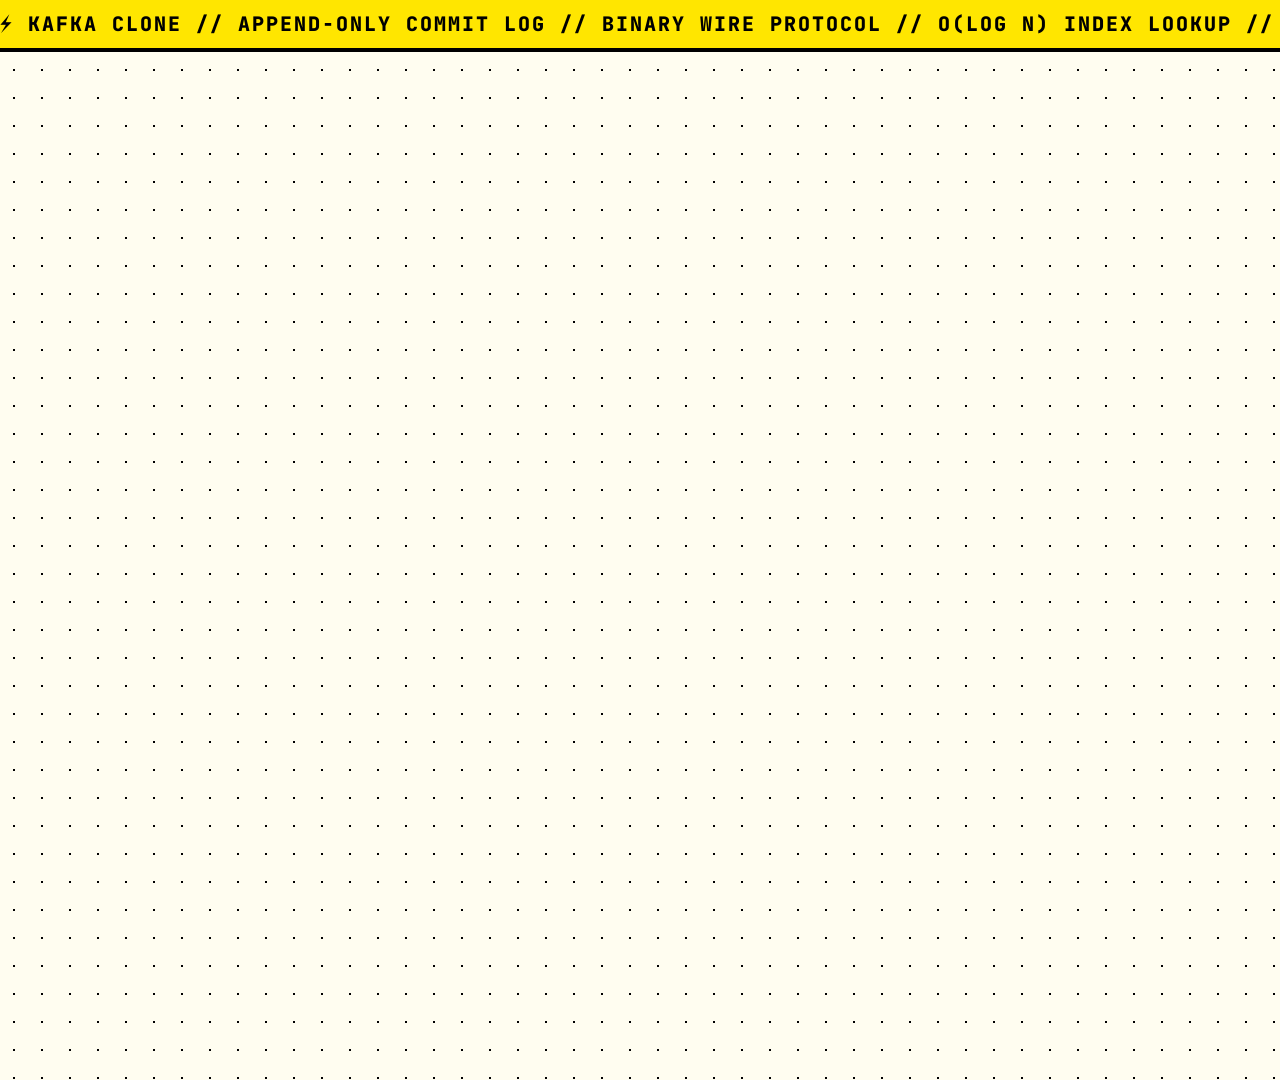
<file: brag-output/composition/index.html>
<!DOCTYPE html>
<html lang="en">
<head>
  <meta charset="UTF-8">
  <title>Kafka Clone — Launch Brag</title>
  <link rel="preconnect" href="https://fonts.googleapis.com">
  <link rel="preconnect" href="https://fonts.gstatic.com" crossorigin>
  <link href="https://fonts.googleapis.com/css2?family=Public+Sans:wght@700;800;900&family=Space+Grotesk:wght@500;700&family=JetBrains+Mono:wght@500;700;800&display=swap" rel="stylesheet">
  <link rel="stylesheet" href="shared.css">
  <style>
    /* Top Ticker Marquee Banner */
    .ticker-bar {
      position: absolute;
      top: 0;
      left: 0;
      width: 1920px;
      height: 52px;
      background: #FFE600;
      border-bottom: 4px solid #000000;
      display: flex;
      align-items: center;
      overflow: hidden;
      white-space: nowrap;
      font-family: 'JetBrains Mono', monospace;
      font-weight: 800;
      font-size: 20px;
      letter-spacing: 2px;
      z-index: 100;
    }

    .ticker-text {
      display: inline-block;
      animation: marquee 16s linear infinite;
    }

    @keyframes marquee {
      0% { transform: translateX(0); }
      100% { transform: translateX(-50%); }
    }

    /* Neo-Brutalist Narrator Caption Bar */
    .caption-container {
      position: absolute;
      bottom: 115px;
      left: 0;
      width: 1920px;
      display: flex;
      justify-content: center;
      align-items: center;
      z-index: 200;
      pointer-events: none;
    }

    .caption-pill {
      position: absolute;
      background: #000000;
      color: #FFFFFF;
      border: 4px solid #000000;
      box-shadow: 8px 8px 0px #FFE600;
      padding: 16px 36px;
      display: flex;
      align-items: center;
      gap: 22px;
      max-width: 1720px;
      border-radius: 4px;
      opacity: 0;
      transform: translateY(20px);
    }

    .caption-tag {
      background: #FFE600;
      color: #000000;
      font-family: 'JetBrains Mono', monospace;
      font-weight: 900;
      font-size: 20px;
      padding: 8px 18px;
      border: 3px solid #000000;
      letter-spacing: 1.5px;
      white-space: nowrap;
    }

    .caption-line {
      font-family: 'Space Grotesk', sans-serif;
      font-weight: 700;
      font-size: 34px;
      line-height: 1.25;
      color: #FFFFFF;
      letter-spacing: -0.01em;
      white-space: nowrap;
      max-width: 1500px;
    }

    .caption-hl {
      color: #70FF00;
      font-weight: 800;
    }

    .caption-hl-cyan {
      color: #00FFFF;
      font-weight: 800;
    }

    .caption-hl-yellow {
      color: #FFE600;
      font-weight: 800;
    }
  </style>
  <script src="https://cdn.jsdelivr.net/npm/gsap@3/dist/gsap.min.js"></script>
</head>
<body>
  <div id="root" data-composition-id="root" data-width="1920" data-height="1080" data-duration="21.4">

    <!-- Top Ticker Marquee -->
    <div class="ticker-bar" data-layout-allow-overflow>
      <div class="ticker-text" data-layout-allow-overflow>
        ⚡ KAFKA CLONE // APPEND-ONLY COMMIT LOG // BINARY WIRE PROTOCOL // O(LOG N) INDEX LOOKUP // JAVA NIO FILECHANNEL // ZERO DEPENDENCIES // 100% RECOVERABLE &nbsp;&nbsp;&nbsp;&nbsp;&nbsp;&nbsp;&nbsp;&nbsp; ⚡ KAFKA CLONE // APPEND-ONLY COMMIT LOG // BINARY WIRE PROTOCOL // O(LOG N) INDEX LOOKUP // JAVA NIO FILECHANNEL // ZERO DEPENDENCIES // 100% RECOVERABLE
      </div>
    </div>

    <!-- Audio Elements -->
    <!-- Voiceover Track (Track 3) -->
    <audio id="vo" data-start="0" data-duration="21.4" data-track-index="3" data-volume="1" src="assets/voiceover.wav"></audio>

    <!-- Upbeat Background Music (Track 10, ducked during speech, fade-out at end) -->
    <audio id="bg-music" data-start="0" data-duration="21.4" data-track-index="10" data-volume="0.18" data-fade-out="1.0" src="assets/music/happy-beats-business-moves-vol-1-by-ende-dot-app.mp3"></audio>

    <!-- Sound Effects -->
    <audio id="sfx-badges" data-start="1.0" data-duration="0.12" data-track-index="11" data-volume="0.75" src="assets/sfx/interface/drop_001.ogg"></audio>
    <audio id="sfx-click" data-start="6.5" data-duration="0.08" data-track-index="12" data-volume="0.85" src="assets/sfx/ui/mouseclick1.ogg"></audio>
    <audio id="sfx-ack" data-start="7.2" data-duration="1.5" data-track-index="13" data-volume="0.85" src="assets/sfx/impact/impactBell_heavy_000.ogg"></audio>
    <audio id="sfx-slide" data-start="10.8" data-duration="0.65" data-track-index="14" data-volume="0.8" src="assets/sfx/casino/card-slide-1.ogg"></audio>
    <audio id="sfx-outro" data-start="16.0" data-duration="0.15" data-track-index="15" data-volume="0.8" src="assets/sfx/impact/impactSoft_medium_000.ogg"></audio>
    <audio id="sfx-bell" data-start="19.5" data-duration="1.5" data-track-index="16" data-volume="0.8" src="assets/sfx/impact/impactBell_heavy_000.ogg"></audio>

    <!-- Mounted Scene Sub-compositions -->
    <div id="scene-1-mount" data-composition-id="scene1" data-composition-src="compositions/scene1.html" data-start="0" data-duration="4.2"></div>
    <div id="scene-2-mount" data-composition-id="scene2" data-composition-src="compositions/scene2.html" data-start="4.2" data-duration="6.3"></div>
    <div id="scene-3-mount" data-composition-id="scene3" data-composition-src="compositions/scene3.html" data-start="10.5" data-duration="5.3"></div>
    <div id="scene-4-mount" data-composition-id="scene4" data-composition-src="compositions/scene4.html" data-start="15.8" data-duration="5.6"></div>

    <!-- On-Screen Narrator Captions: Dynamic and 100% Voice-Synchronized -->
    <div class="caption-container" id="caption-container">
      <!-- Phrase 1: Voice speaks from 0.0s to 3.5s -->
      <div class="caption-pill" id="cap-1">
        <span class="caption-tag">VOICE</span>
        <span class="caption-line">What if you rebuilt <span class="caption-hl-cyan">Apache Kafka</span> with <span class="caption-hl">zero external dependencies</span>?</span>
      </div>

      <!-- Phrase 2: Voice speaks from 4.4s to 5.4s -->
      <div class="caption-pill" id="cap-2">
        <span class="caption-tag">VOICE</span>
        <span class="caption-line">Meet <span class="caption-hl-yellow">Kafka Clone</span>.</span>
      </div>

      <!-- Phrase 3: Voice speaks from 6.0s to 10.4s -->
      <div class="caption-pill" id="cap-3">
        <span class="caption-tag">VOICE</span>
        <span class="caption-line">Messages frame over <span class="caption-hl-cyan">binary TCP</span>, verify with <span class="caption-hl">CRC32</span>,</span>
      </div>

      <!-- Phrase 4: Voice speaks from 10.8s to 14.2s -->
      <div class="caption-pill" id="cap-4">
        <span class="caption-tag">VOICE</span>
        <span class="caption-line">...and append directly to disk via <span class="caption-hl-cyan">NIO FileChannels</span>.</span>
      </div>

      <!-- Phrase 5: Voice speaks from 14.8s to 17.1s -->
      <div class="caption-pill" id="cap-5">
        <span class="caption-tag">VOICE</span>
        <span class="caption-line"><span class="caption-hl-yellow">Binary indexes</span> deliver <span class="caption-hl">log-N lookups</span>.</span>
      </div>

      <!-- Phrase 6: Voice speaks from 17.5s to 21.2s -->
      <div class="caption-pill" id="cap-6">
        <span class="caption-tag">VOICE</span>
        <span class="caption-line"><span class="caption-hl">Zero bloat</span>, <span class="caption-hl-yellow">pure Java</span>, and a live <span class="caption-hl-cyan">Neo-Brutalist dashboard</span>.</span>
      </div>
    </div>

  </div>

  <script>
    const tl = gsap.timeline({ paused: true });

    // Phrase 1 (Voice: 0.0s – 3.44s)
    tl.fromTo("#cap-1", { opacity: 0, y: 15, scale: 0.95 }, { opacity: 1, y: 0, scale: 1, duration: 0.25, ease: "back.out(1.5)" }, 0.05);
    tl.to("#cap-1", { opacity: 0, y: -10, duration: 0.2, ease: "power2.in" }, 3.8);

    // Phrase 2 (Voice: 4.42s – 5.32s)
    tl.fromTo("#cap-2", { opacity: 0, y: 15, scale: 0.95 }, { opacity: 1, y: 0, scale: 1, duration: 0.22, ease: "back.out(1.5)" }, 4.3);
    tl.to("#cap-2", { opacity: 0, y: -10, duration: 0.18, ease: "power2.in" }, 5.6);

    // Phrase 3 (Voice: 6.06s – 10.36s)
    tl.fromTo("#cap-3", { opacity: 0, y: 15, scale: 0.95 }, { opacity: 1, y: 0, scale: 1, duration: 0.15, ease: "back.out(1.5)" }, 5.75);
    tl.to("#cap-3", { opacity: 0, y: -10, duration: 0.2, ease: "power2.in" }, 10.5);

    // Phrase 4 (Voice: 10.84s – 13.94s)
    tl.fromTo("#cap-4", { opacity: 0, y: 15, scale: 0.95 }, { opacity: 1, y: 0, scale: 1, duration: 0.25, ease: "back.out(1.5)" }, 10.7);
    tl.to("#cap-4", { opacity: 0, y: -10, duration: 0.2, ease: "power2.in" }, 14.4);

    // Phrase 5 (Voice: 14.96s – 17.00s)
    tl.fromTo("#cap-5", { opacity: 0, y: 15, scale: 0.95 }, { opacity: 1, y: 0, scale: 1, duration: 0.25, ease: "back.out(1.5)" }, 14.7);
    tl.to("#cap-5", { opacity: 0, y: -10, duration: 0.2, ease: "power2.in" }, 17.2);

    // Phrase 6 (Voice: 17.50s – 21.20s)
    tl.fromTo("#cap-6", { opacity: 0, y: 15, scale: 0.95 }, { opacity: 1, y: 0, scale: 1, duration: 0.25, ease: "back.out(1.5)" }, 17.4);
    tl.to("#cap-6", { opacity: 0, y: -10, duration: 0.25, ease: "power2.in" }, 21.2);

    window.__timelines = window.__timelines || {};
    window.__timelines["root"] = tl;
  </script>
</body>
</html>
</file>
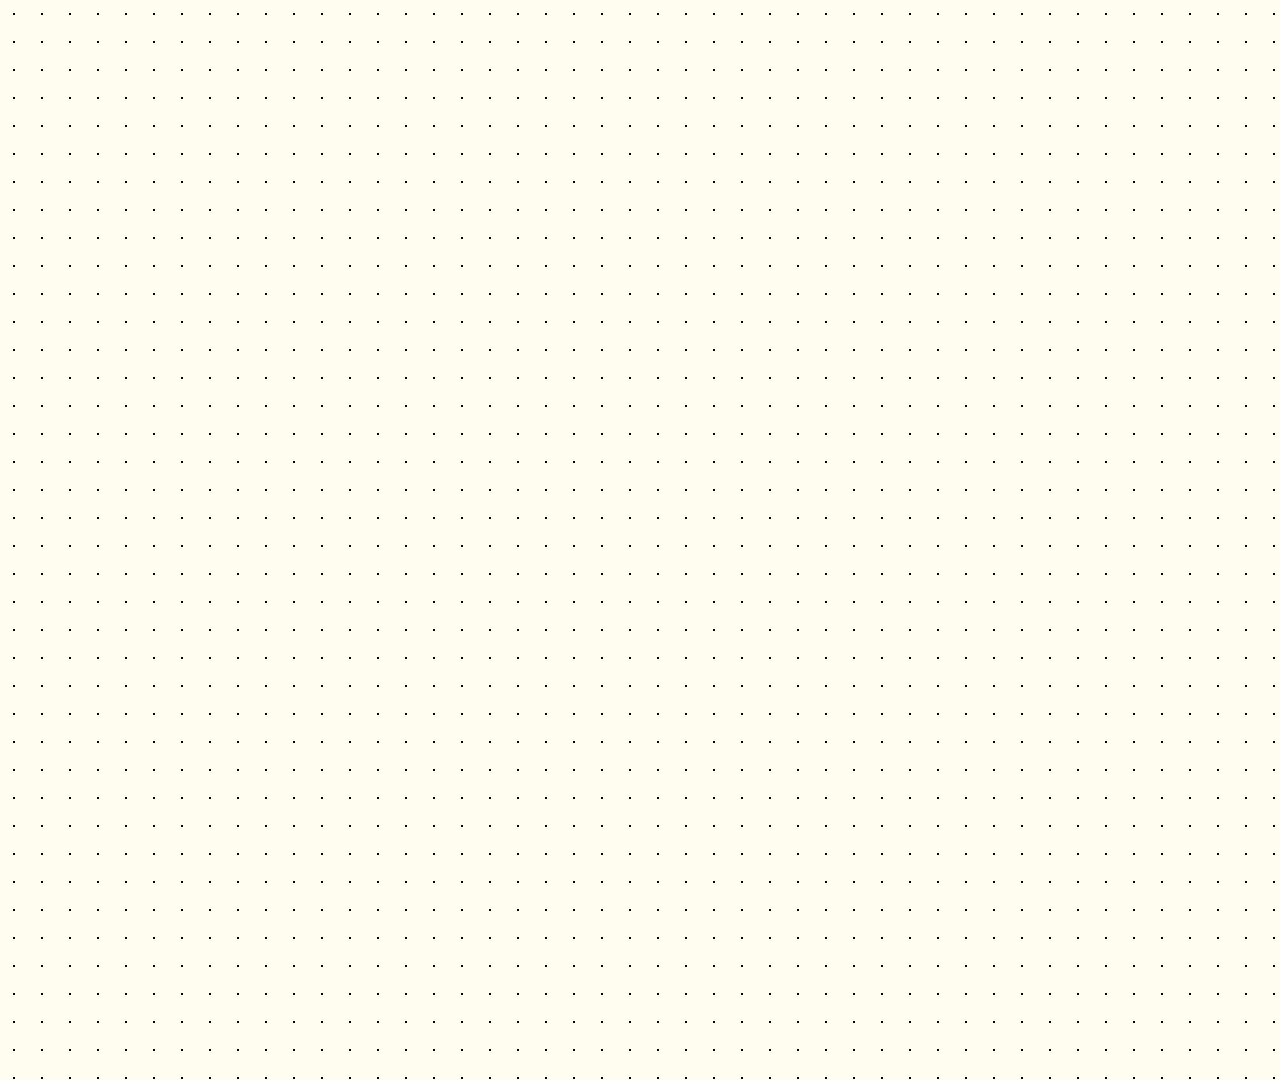
<file: brag-output/composition/compositions/scene1.html>
<!DOCTYPE html>
<html lang="en">
<head>
  <meta charset="UTF-8">
  <title>Scene 1 — The Hook</title>
  <link rel="preconnect" href="https://fonts.googleapis.com">
  <link rel="preconnect" href="https://fonts.gstatic.com" crossorigin>
  <link href="https://fonts.googleapis.com/css2?family=Public+Sans:wght@700;800;900&family=Space+Grotesk:wght@500;700&family=JetBrains+Mono:wght@500;700;800&display=swap" rel="stylesheet">
  <link rel="stylesheet" href="../shared.css">
  <style>
    .scene-wrap {
      width: 1920px;
      height: 1080px;
      display: flex;
      flex-direction: column;
      align-items: center;
      justify-content: center;
      padding: 40px 80px;
    }

    .hook-card {
      width: 1380px;
      background: #FFFFFF;
      padding: 60px 80px;
      text-align: center;
    }

    .hook-pill-row {
      display: flex;
      justify-content: center;
      gap: 16px;
      margin-bottom: 28px;
    }

    .hook-title {
      font-family: 'Public Sans', sans-serif;
      font-weight: 900;
      font-size: 78px;
      line-height: 1.05;
      letter-spacing: -2px;
      margin-bottom: 24px;
      color: #000000;
      text-transform: uppercase;
    }

    .hook-subtitle {
      font-size: 36px;
      font-weight: 700;
      color: #222222;
      margin-bottom: 44px;
    }

    .hook-badges {
      display: flex;
      justify-content: center;
      gap: 24px;
    }

    .hook-badges .badge {
      font-size: 22px;
      padding: 12px 28px;
    }
  </style>
  <script src="https://cdn.jsdelivr.net/npm/gsap@3/dist/gsap.min.js"></script>
</head>
<body>
  <div id="scene1-root" data-composition-id="scene1" data-width="1920" data-height="1080">
    <div class="scene-wrap">
      <div class="hook-card brutal-card" id="s1-card">
        <div class="hook-pill-row">
          <span class="badge badge-black">SYSTEMS ENGINEERING SHOWCASE</span>
          <span class="badge badge-pink">PURE JAVA NIO</span>
        </div>
        <h1 class="hook-title">TIRED OF 400<br>DEPENDENCIES?</h1>
        <p class="hook-subtitle">We rebuilt Apache Kafka from first principles.</p>
        <div class="hook-badges">
          <div class="badge badge-cyan" id="badge-1">⚡ RAW NIO CHANNEL</div>
          <div class="badge badge-yellow" id="badge-2">📦 ZERO EXTERNAL LIBS</div>
          <div class="badge badge-lime" id="badge-3">💾 BINARY COMMIT LOG</div>
        </div>
      </div>
    </div>
  </div>

  <script>
    const tl = gsap.timeline({ paused: true });
    tl.from("#s1-card", {
      scale: 0.88,
      y: 40,
      opacity: 0,
      duration: 0.6,
      ease: "back.out(1.4)"
    }, 0.1);

    tl.from("#badge-1", { scale: 0, opacity: 0, duration: 0.35, ease: "back.out(1.8)" }, 1.0);
    tl.from("#badge-2", { scale: 0, opacity: 0, duration: 0.35, ease: "back.out(1.8)" }, 1.4);
    tl.from("#badge-3", { scale: 0, opacity: 0, duration: 0.35, ease: "back.out(1.8)" }, 1.8);

    tl.to("#s1-card", {
      scale: 0.94,
      opacity: 0,
      duration: 0.35,
      ease: "power2.in"
    }, 3.8);

    window.__timelines = window.__timelines || {};
    window.__timelines["scene1"] = tl;
  </script>
</body>
</html>
</file>
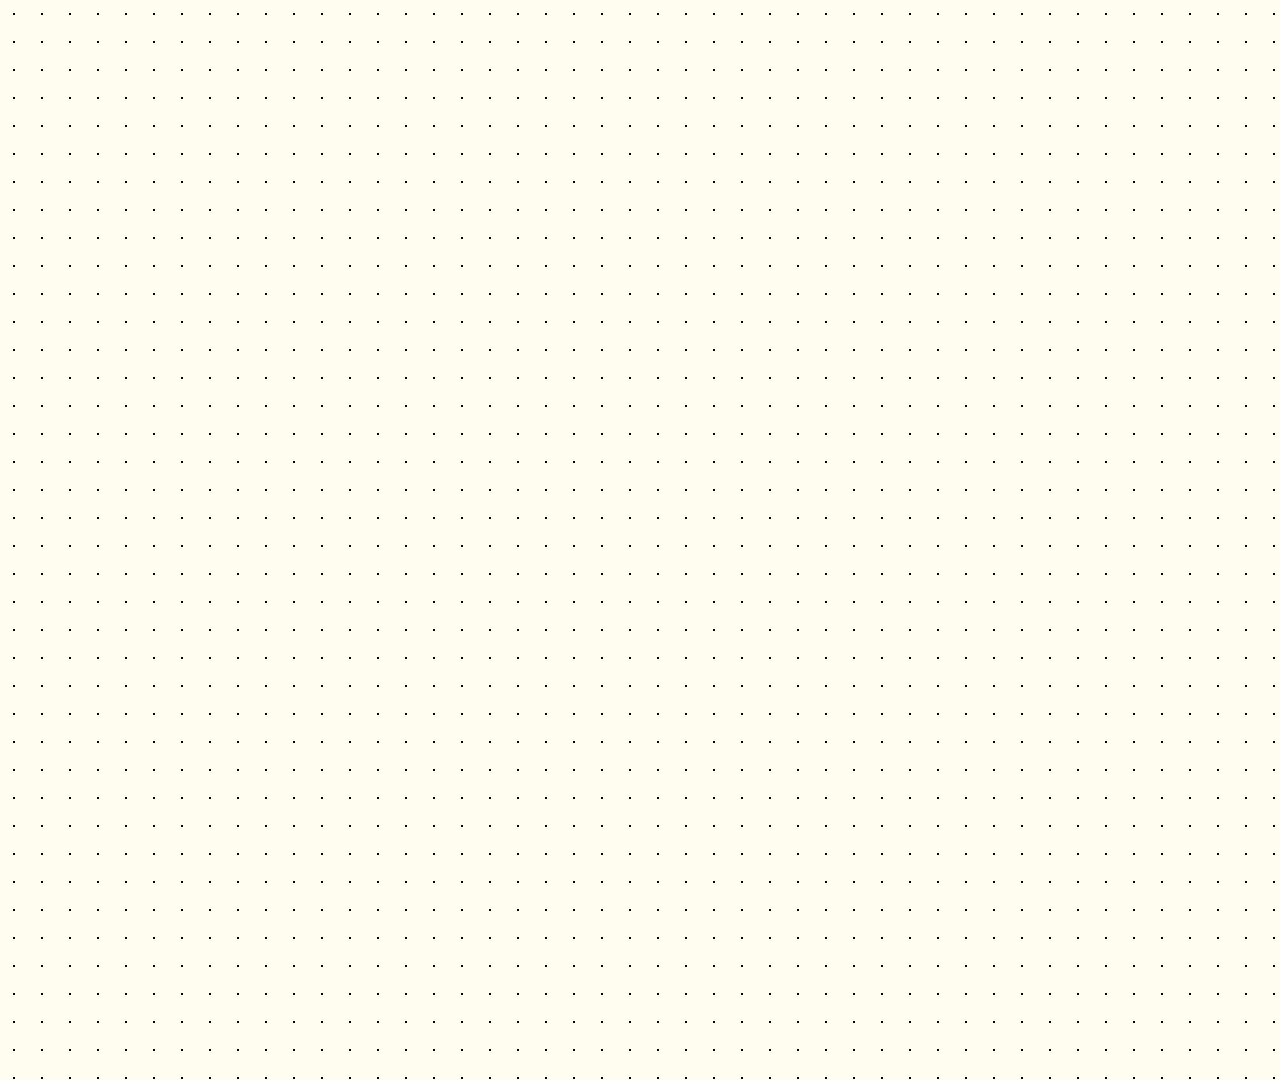
<file: brag-output/composition/compositions/scene2.html>
<!DOCTYPE html>
<html lang="en">
<head>
  <meta charset="UTF-8">
  <title>Scene 2 — Live Broker Studio</title>
  <link rel="preconnect" href="https://fonts.googleapis.com">
  <link rel="preconnect" href="https://fonts.gstatic.com" crossorigin>
  <link href="https://fonts.googleapis.com/css2?family=Public+Sans:wght@700;800;900&family=Space+Grotesk:wght@500;700&family=JetBrains+Mono:wght@500;700;800&display=swap" rel="stylesheet">
  <link rel="stylesheet" href="../shared.css">
  <style>
    .scene-wrap {
      width: 1920px;
      height: 1080px;
      display: flex;
      flex-direction: column;
      align-items: center;
      justify-content: center;
      padding: 40px 80px;
    }

    .studio-grid {
      width: 1560px;
      display: grid;
      grid-template-columns: 500px 1020px;
      gap: 40px;
    }

    .studio-panel {
      padding: 32px;
      display: flex;
      flex-direction: column;
      gap: 24px;
    }

    .topic-list {
      display: flex;
      flex-direction: column;
      gap: 16px;
    }

    .topic-card {
      background: #FFFFFF;
      border: 3px solid #000000;
      box-shadow: 5px 5px 0px #000000;
      padding: 20px 24px;
    }

    .topic-card.active {
      background: #FFE600;
    }

    .topic-header {
      display: flex;
      justify-content: space-between;
      align-items: center;
      margin-bottom: 12px;
    }

    .topic-name {
      font-family: 'JetBrains Mono', monospace;
      font-weight: 800;
      font-size: 24px;
    }

    .producer-studio {
      background: #00F0FF;
      padding: 36px 44px;
      position: relative;
    }

    .producer-header {
      display: flex;
      justify-content: space-between;
      align-items: center;
      border-bottom: 3px solid #000000;
      padding-bottom: 18px;
      margin-bottom: 24px;
    }

    .producer-title {
      font-family: 'Public Sans', sans-serif;
      font-weight: 900;
      font-size: 32px;
      letter-spacing: -1px;
    }

    .form-row {
      display: grid;
      grid-template-columns: 1fr 1fr;
      gap: 20px;
      margin-bottom: 20px;
    }

    .form-field {
      display: flex;
      flex-direction: column;
      gap: 8px;
    }

    .field-label {
      font-family: 'JetBrains Mono', monospace;
      font-weight: 800;
      font-size: 16px;
      letter-spacing: 1px;
    }

    .field-box {
      background: #FFFFFF;
      border: 3px solid #000000;
      box-shadow: 4px 4px 0px #000000;
      padding: 12px 18px;
      font-family: 'JetBrains Mono', monospace;
      font-size: 20px;
      font-weight: 700;
    }

    .payload-box {
      background: #FFFFFF;
      border: 3px solid #000000;
      box-shadow: 4px 4px 0px #000000;
      padding: 14px 18px;
      font-family: 'JetBrains Mono', monospace;
      font-size: 18px;
      color: #000000;
      margin-bottom: 24px;
    }

    .action-row {
      display: flex;
      align-items: center;
      justify-content: space-between;
    }

    .btn-send {
      background: #000000;
      color: #FFFFFF;
      border: 3px solid #000000;
      box-shadow: 5px 5px 0px rgba(0,0,0,0.4);
      padding: 14px 36px;
      font-family: 'Public Sans', sans-serif;
      font-weight: 900;
      font-size: 20px;
      letter-spacing: 1px;
    }

    .ack-card {
      margin-top: 24px;
      background: #70FF00;
      border: 4px solid #000000;
      box-shadow: 6px 6px 0px #000000;
      padding: 20px 28px;
      display: flex;
      align-items: center;
      justify-content: space-between;
      opacity: 0;
      transform: translateY(20px);
    }

    .ack-title {
      font-family: 'JetBrains Mono', monospace;
      font-weight: 900;
      font-size: 22px;
    }

    .ack-meta {
      font-family: 'JetBrains Mono', monospace;
      font-weight: 700;
      font-size: 18px;
      display: flex;
      gap: 20px;
    }
  </style>
  <script src="https://cdn.jsdelivr.net/npm/gsap@3/dist/gsap.min.js"></script>
</head>
<body>
  <div id="scene2-root" data-composition-id="scene2" data-width="1920" data-height="1080">
    <div class="scene-wrap">
      <div class="studio-grid" id="s2-grid">
        <!-- Left: Topics Sidebar -->
        <div class="studio-panel brutal-card" style="background: #FFFFFF;">
          <div style="display:flex; justify-content:space-between; align-items:center;">
            <span class="badge badge-black">TOPIC REGISTRY</span>
            <span class="badge badge-pink">+ NEW</span>
          </div>
          <div class="topic-list">
            <div class="topic-card active">
              <div class="topic-header">
                <span class="topic-name">orders</span>
                <span class="badge badge-lime" style="font-size:14px; padding:4px 10px;">ACTIVE</span>
              </div>
              <div style="font-family:'JetBrains Mono'; font-weight:700; font-size:16px;">
                Partitions: 2 &bull; High Watermark: #42
              </div>
            </div>
            <div class="topic-card">
              <div class="topic-header">
                <span class="topic-name">payments</span>
                <span class="badge badge-white" style="font-size:14px; padding:4px 10px;">IDLE</span>
              </div>
              <div style="font-family:'JetBrains Mono'; font-weight:700; font-size:16px; color:#555;">
                Partitions: 1 &bull; High Watermark: #19
              </div>
            </div>
          </div>
        </div>

        <!-- Right: Producer Studio -->
        <div class="producer-studio brutal-card" id="s2-producer">
          <div class="producer-header">
            <div>
              <span class="badge badge-black" style="margin-bottom:8px;">TCP SOCKET PRODUCER</span>
              <h2 class="producer-title">Message Producer Studio</h2>
            </div>
            <span class="badge badge-white">TARGET: orders:0</span>
          </div>

          <div class="form-row">
            <div class="form-field">
              <span class="field-label">TARGET TOPIC</span>
              <div class="field-box">orders</div>
            </div>
            <div class="form-field">
              <span class="field-label">MESSAGE KEY (HASH-ROUTED)</span>
              <div class="field-box">user_101</div>
            </div>
          </div>

          <div class="form-field">
            <span class="field-label">PAYLOAD (BINARY SERIALIZED)</span>
            <div class="payload-box">
              {"orderId": "ORD-99", "amount": 120.50, "currency": "USD"}
            </div>
          </div>

          <div class="action-row">
            <div style="display:flex; gap:12px;">
              <span class="badge badge-white" style="font-size:14px;">Order JSON</span>
              <span class="badge badge-white" style="font-size:14px;">User Event</span>
            </div>
            <button class="btn-send" id="btn-produce">⚡ SEND TO BROKER</button>
          </div>

          <!-- ACK Card -->
          <div class="ack-card" id="s2-ack">
            <div class="ack-title">✓ PRODUCE ACK RECEIVED</div>
            <div class="ack-meta">
              <span>Offset: #42</span>
              <span>CRC32: 0x8F3A21BC</span>
              <span>Latency: 0.8ms</span>
            </div>
          </div>
        </div>
      </div>
    </div>
  </div>

  <script>
    const tl = gsap.timeline({ paused: true });
    tl.from("#s2-grid", {
      y: 40,
      opacity: 0,
      duration: 0.5,
      ease: "power2.out"
    }, 0.1);

    // Simulated Button Click at 2.3s
    tl.to("#btn-produce", {
      scale: 0.92,
      boxShadow: "1px 1px 0px rgba(0,0,0,0.4)",
      duration: 0.12,
      yoyo: true,
      repeat: 1
    }, 2.3);

    // ACK Card Arrival at 3.0s
    tl.to("#s2-ack", {
      opacity: 1,
      y: 0,
      duration: 0.45,
      ease: "back.out(1.6)"
    }, 3.0);

    // Exit at 5.9s
    tl.to("#s2-grid", {
      opacity: 0,
      x: -40,
      duration: 0.35,
      ease: "power2.in"
    }, 5.9);

    window.__timelines = window.__timelines || {};
    window.__timelines["scene2"] = tl;
  </script>
</body>
</html>
</file>
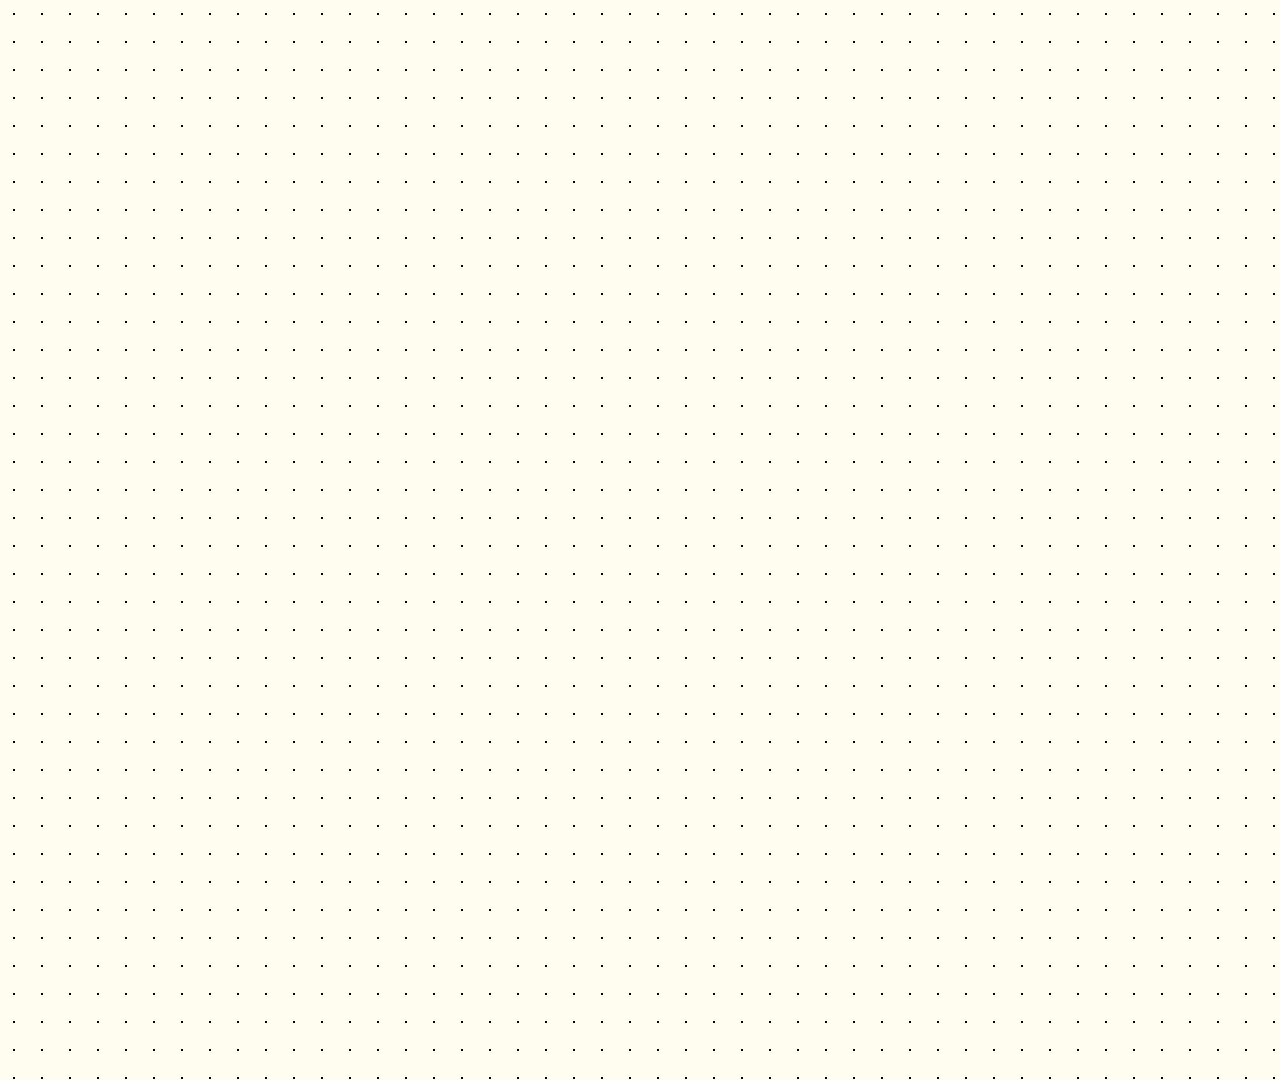
<file: brag-output/composition/compositions/scene3.html>
<!DOCTYPE html>
<html lang="en">
<head>
  <meta charset="UTF-8">
  <title>Scene 3 — Storage Engine</title>
  <link rel="preconnect" href="https://fonts.googleapis.com">
  <link rel="preconnect" href="https://fonts.gstatic.com" crossorigin>
  <link href="https://fonts.googleapis.com/css2?family=Public+Sans:wght@700;800;900&family=Space+Grotesk:wght@500;700&family=JetBrains+Mono:wght@500;700;800&display=swap" rel="stylesheet">
  <link rel="stylesheet" href="../shared.css">
  <style>
    .scene-wrap {
      width: 1920px;
      height: 1080px;
      display: flex;
      flex-direction: column;
      align-items: center;
      justify-content: center;
      padding: 40px 80px;
    }

    .storage-header {
      width: 1560px;
      display: flex;
      justify-content: space-between;
      align-items: center;
      margin-bottom: 28px;
    }

    .storage-title-block h2 {
      font-family: 'Public Sans', sans-serif;
      font-weight: 900;
      font-size: 38px;
      letter-spacing: -1px;
    }

    .storage-path {
      font-family: 'JetBrains Mono', monospace;
      font-size: 18px;
      font-weight: 700;
    }

    .storage-grid {
      width: 1560px;
      display: grid;
      grid-template-columns: 1fr 1fr;
      gap: 40px;
      margin-bottom: 24px;
    }

    .file-card {
      padding: 32px;
      position: relative;
    }

    .file-card-yellow { background: #FFE600; }
    .file-card-pink   { background: #FF70A6; }

    .file-badge-row {
      display: flex;
      justify-content: space-between;
      align-items: center;
      margin-bottom: 18px;
    }

    .file-name {
      font-family: 'JetBrains Mono', monospace;
      font-weight: 900;
      font-size: 26px;
      margin-bottom: 8px;
    }

    .file-desc {
      font-size: 18px;
      font-weight: 700;
      margin-bottom: 20px;
    }

    .code-entries {
      background: #FFFFFF;
      border: 3px solid #000000;
      box-shadow: 5px 5px 0px #000000;
      padding: 16px 20px;
      font-family: 'JetBrains Mono', monospace;
      font-size: 16px;
      line-height: 1.8;
      font-weight: 700;
    }

    .code-highlight {
      background: #70FF00;
      padding: 2px 6px;
      border: 1px solid #000000;
    }

    .storage-footer-card {
      width: 1560px;
      background: #FFFFFF;
      border: 4px solid #000000;
      box-shadow: 6px 6px 0px #000000;
      padding: 20px 36px;
      display: flex;
      justify-content: space-between;
      align-items: center;
    }

    .consumer-offsets-text {
      font-family: 'JetBrains Mono', monospace;
      font-weight: 800;
      font-size: 20px;
    }
  </style>
  <script src="https://cdn.jsdelivr.net/npm/gsap@3/dist/gsap.min.js"></script>
</head>
<body>
  <div id="scene3-root" data-composition-id="scene3" data-width="1920" data-height="1080">
    <div class="scene-wrap">
      <div class="storage-header" id="s3-header">
        <div class="storage-title-block">
          <span class="badge badge-black" style="margin-bottom:8px;">STORAGE ENGINE INTERNALS</span>
          <h2>Disk Log & Binary Index Inspector</h2>
        </div>
        <div class="storage-path badge badge-white">
          DIR: ./kafka_data/orders/partition-0/
        </div>
      </div>

      <div class="storage-grid" id="s3-grid">
        <!-- Commit Log Card -->
        <div class="file-card file-card-yellow brutal-card">
          <div class="file-badge-row">
            <span class="badge badge-black">COMMIT LOG</span>
            <span class="badge badge-lime">WRITABLE</span>
          </div>
          <div class="file-name">00000000000000000000.log</div>
          <div class="file-desc">Sequential disk appends via Java NIO FileChannel</div>
          <div class="code-entries">
            <div>[offset: 40 | pos: 3200 | len: 84B | crc32: 0x4B219E] OK</div>
            <div>[offset: 41 | pos: 3284 | len: 92B | crc32: 0x91F03C] OK</div>
            <div class="code-highlight">[offset: 42 | pos: 3376 | len: 88B | crc32: 0x8F3A21] ACTIVE</div>
          </div>
        </div>

        <!-- Binary Offset Index Card -->
        <div class="file-card file-card-pink brutal-card">
          <div class="file-badge-row">
            <span class="badge badge-black">BINARY INDEX</span>
            <span class="badge badge-cyan">O(log N) LOOKUP</span>
          </div>
          <div class="file-name">00000000000000000000.index</div>
          <div class="file-desc">Binary offset-to-physical-file-position sparse map</div>
          <div class="code-entries">
            <div>Offset:   0  &longrightarrow;  File Pos: 00000000 (Header)</div>
            <div>Offset:  20  &longrightarrow;  File Pos: 00001640 (Floor Match)</div>
            <div class="code-highlight">Offset:  42  &longrightarrow;  File Pos: 00003376 (Seek Target)</div>
          </div>
        </div>
      </div>

      <div class="storage-footer-card brutal-card" id="s3-footer">
        <div class="consumer-offsets-text">
          __consumer_offsets.dat &bull; Group: analytics-workers &bull; Committed Offset: #42
        </div>
        <span class="badge badge-lime">CRASH RECOVERY: VERIFIED</span>
      </div>
    </div>
  </div>

  <script>
    const tl = gsap.timeline({ paused: true });
    tl.from("#s3-header", { y: -30, opacity: 0, duration: 0.4, ease: "power2.out" }, 0.1);
    tl.from("#s3-grid", { y: 40, opacity: 0, duration: 0.5, ease: "power2.out" }, 0.3);
    tl.from("#s3-footer", { scale: 0.95, opacity: 0, duration: 0.4, ease: "back.out(1.2)" }, 1.2);

    tl.to(".scene-wrap", {
      scale: 0.95,
      opacity: 0,
      duration: 0.35,
      ease: "power2.in"
    }, 4.9);

    window.__timelines = window.__timelines || {};
    window.__timelines["scene3"] = tl;
  </script>
</body>
</html>
</file>
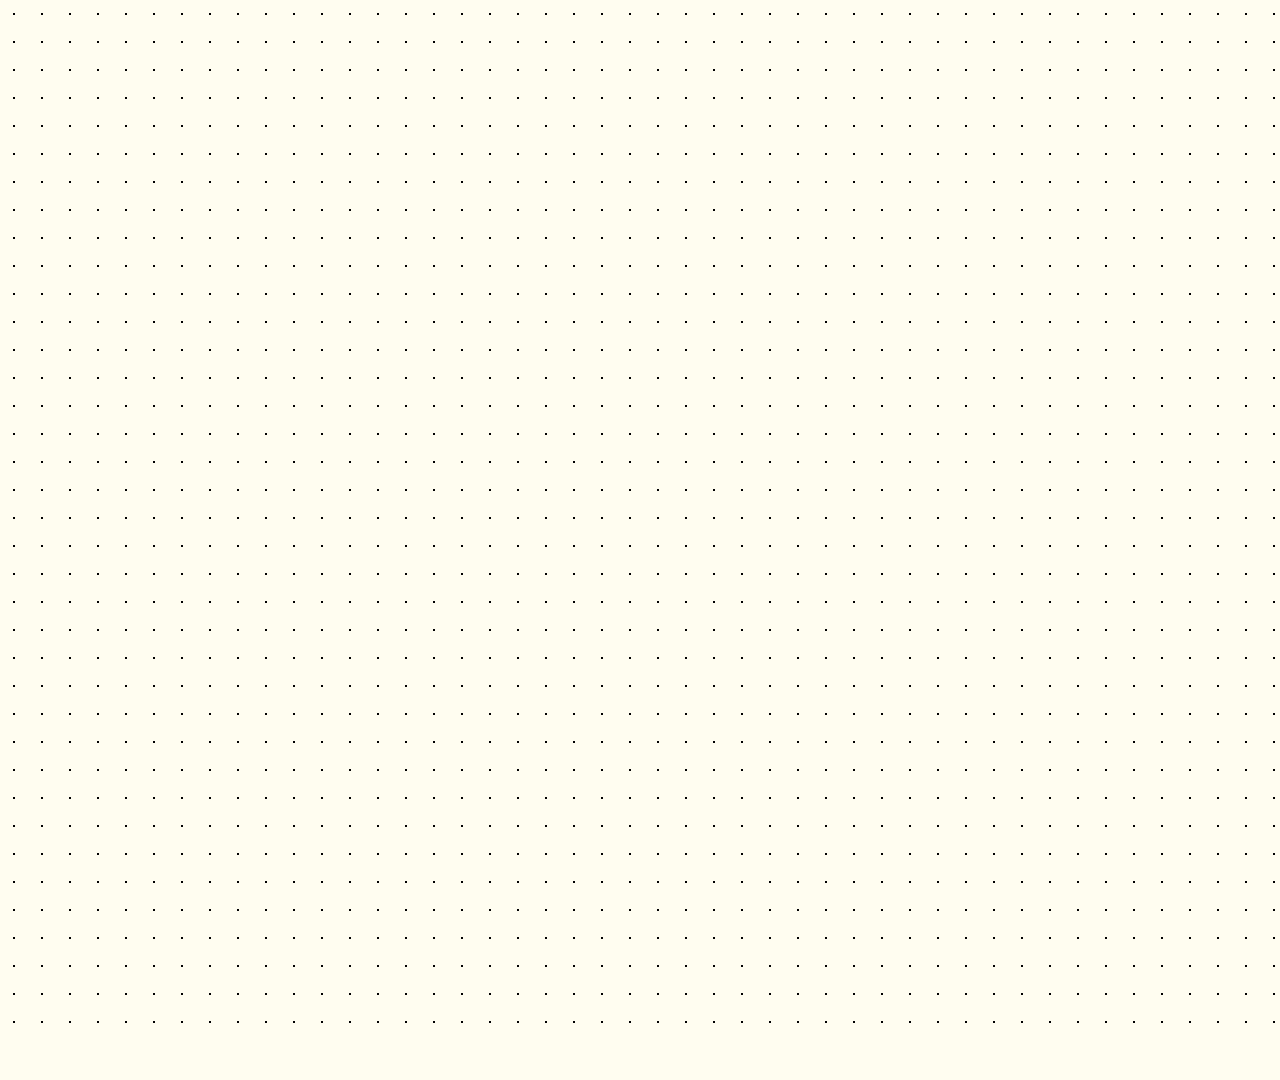
<file: brag-output/composition/compositions/scene4.html>
<!DOCTYPE html>
<html lang="en">
<head>
  <meta charset="UTF-8">
  <title>Scene 4 — Cluster Outro</title>
  <link rel="preconnect" href="https://fonts.googleapis.com">
  <link rel="preconnect" href="https://fonts.gstatic.com" crossorigin>
  <link href="https://fonts.googleapis.com/css2?family=Public+Sans:wght@700;800;900&family=Space+Grotesk:wght@500;700&family=JetBrains+Mono:wght@500;700;800&display=swap" rel="stylesheet">
  <link rel="stylesheet" href="../shared.css">
  <style>
    .scene-wrap {
      width: 1920px;
      height: 1080px;
      display: flex;
      flex-direction: column;
      align-items: center;
      justify-content: center;
      padding: 40px 80px;
      margin-top: -32px;
    }

    .outro-card {
      width: 1400px;
      background: #FFE600;
      border: 5px solid #000000;
      box-shadow: 12px 12px 0px #000000;
      padding: 48px 80px 44px 80px;
      text-align: center;
      position: relative;
    }

    .cluster-status-pill {
      display: inline-flex;
      align-items: center;
      gap: 12px;
      background: #FFFFFF;
      border: 3px solid #000000;
      box-shadow: 4px 4px 0px #000000;
      padding: 9px 24px;
      font-family: 'JetBrains Mono', monospace;
      font-weight: 900;
      font-size: 19px;
      margin-bottom: 22px;
    }

    .status-pulse-dot {
      width: 16px;
      height: 16px;
      background: #70FF00;
      border: 2px solid #000000;
      border-radius: 50%;
    }

    .brand-hero-title {
      font-family: 'Public Sans', sans-serif;
      font-weight: 900;
      font-size: 102px;
      line-height: 1;
      letter-spacing: -3px;
      margin-bottom: 14px;
      text-transform: uppercase;
      color: #000000;
      text-align: center;
    }

    .brand-hero-title span {
      color: #B00040;
    }

    .brand-hero-sub {
      font-size: 32px;
      font-weight: 700;
      margin-bottom: 34px;
      color: #111111;
      text-align: center;
    }

    .metrics-row {
      display: flex;
      justify-content: center;
      gap: 30px;
      margin-bottom: 40px;
    }

    .metric-card {
      background: #FFFFFF;
      border: 3px solid #000000;
      box-shadow: 5px 5px 0px #000000;
      padding: 16px 28px;
      display: flex;
      flex-direction: column;
      gap: 6px;
      min-width: 220px;
    }

    .metric-label {
      font-family: 'JetBrains Mono', monospace;
      font-size: 16px;
      font-weight: 800;
      color: #555555;
    }

    .metric-val {
      font-family: 'JetBrains Mono', monospace;
      font-size: 32px;
      font-weight: 900;
      color: #000000;
    }

    .outro-pills {
      display: flex;
      justify-content: center;
      gap: 20px;
    }

    .outro-pills .badge {
      font-size: 22px;
      padding: 12px 28px;
    }
  </style>
  <script src="https://cdn.jsdelivr.net/npm/gsap@3/dist/gsap.min.js"></script>
</head>
<body>
  <div id="scene4-root" data-composition-id="scene4" data-width="1920" data-height="1080">
    <div class="scene-wrap">
      <div class="outro-card brutal-card" id="s4-card">
        <div class="cluster-status-pill">
          <span class="status-pulse-dot"></span>
          <span>CLUSTER STATUS: BROKER ONLINE (9092 / 8080)</span>
        </div>

        <h1 class="brand-hero-title">KAFKA CLONE<span>.</span></h1>
        <p class="brand-hero-sub">Append-Only Distributed Message Broker & Storage Engine</p>

        <div class="metrics-row">
          <div class="metric-card">
            <span class="metric-label">TCP PORT</span>
            <span class="metric-val">9092</span>
          </div>
          <div class="metric-card">
            <span class="metric-label">HTTP DASHBOARD</span>
            <span class="metric-val">8080</span>
          </div>
          <div class="metric-card">
            <span class="metric-label">TOTAL MSGS</span>
            <span class="metric-val" style="background:#FFE600;">1,420</span>
          </div>
          <div class="metric-card">
            <span class="metric-label">CRASH SAFE</span>
            <span class="metric-val">100%</span>
          </div>
        </div>

        <div class="outro-pills">
          <span class="badge badge-black">PURE JAVA</span>
          <span class="badge badge-cyan">ZERO DEPENDENCIES</span>
          <span class="badge badge-lime">NEO-BRUTALIST STUDIO</span>
        </div>
      </div>
    </div>
  </div>

  <script>
    const tl = gsap.timeline({ paused: true });
    tl.from("#s4-card", {
      scale: 0.85,
      y: 40,
      opacity: 0,
      duration: 0.6,
      ease: "back.out(1.5)"
    }, 0.1);

    tl.from(".metric-card", {
      scale: 0.8,
      opacity: 0,
      stagger: 0.15,
      duration: 0.4,
      ease: "back.out(1.4)"
    }, 0.7);

    window.__timelines = window.__timelines || {};
    window.__timelines["scene4"] = tl;
  </script>
</body>
</html>
</file>
<file: brag-output/composition/shared.css>
* {
  box-sizing: border-box;
  margin: 0;
  padding: 0;
}

body {
  background-color: #FFFDF0;
  color: #000000;
  font-family: 'Space Grotesk', system-ui, -apple-system, sans-serif;
  overflow: hidden;
  width: 1920px;
  height: 1080px;
  background-image: radial-gradient(#000000 1.4px, transparent 1.4px);
  background-size: 28px 28px;
}

.brutal-card {
  background: #FFFFFF;
  border: 4px solid #000000;
  box-shadow: 8px 8px 0px #000000;
  border-radius: 4px;
}

.badge {
  display: inline-flex;
  align-items: center;
  padding: 8px 18px;
  font-family: 'JetBrains Mono', monospace;
  font-weight: 800;
  font-size: 18px;
  border: 3px solid #000000;
  box-shadow: 4px 4px 0px #000000;
  text-transform: uppercase;
  letter-spacing: 1px;
}

.badge-yellow { background: #FFE600; color: #000000; }
.badge-cyan   { background: #00F0FF; color: #000000; }
.badge-pink   { background: #FF70A6; color: #000000; }
.badge-lime   { background: #70FF00; color: #000000; }
.badge-black  { background: #000000; color: #FFFFFF; }
.badge-white  { background: #FFFFFF; color: #000000; }
</file>
